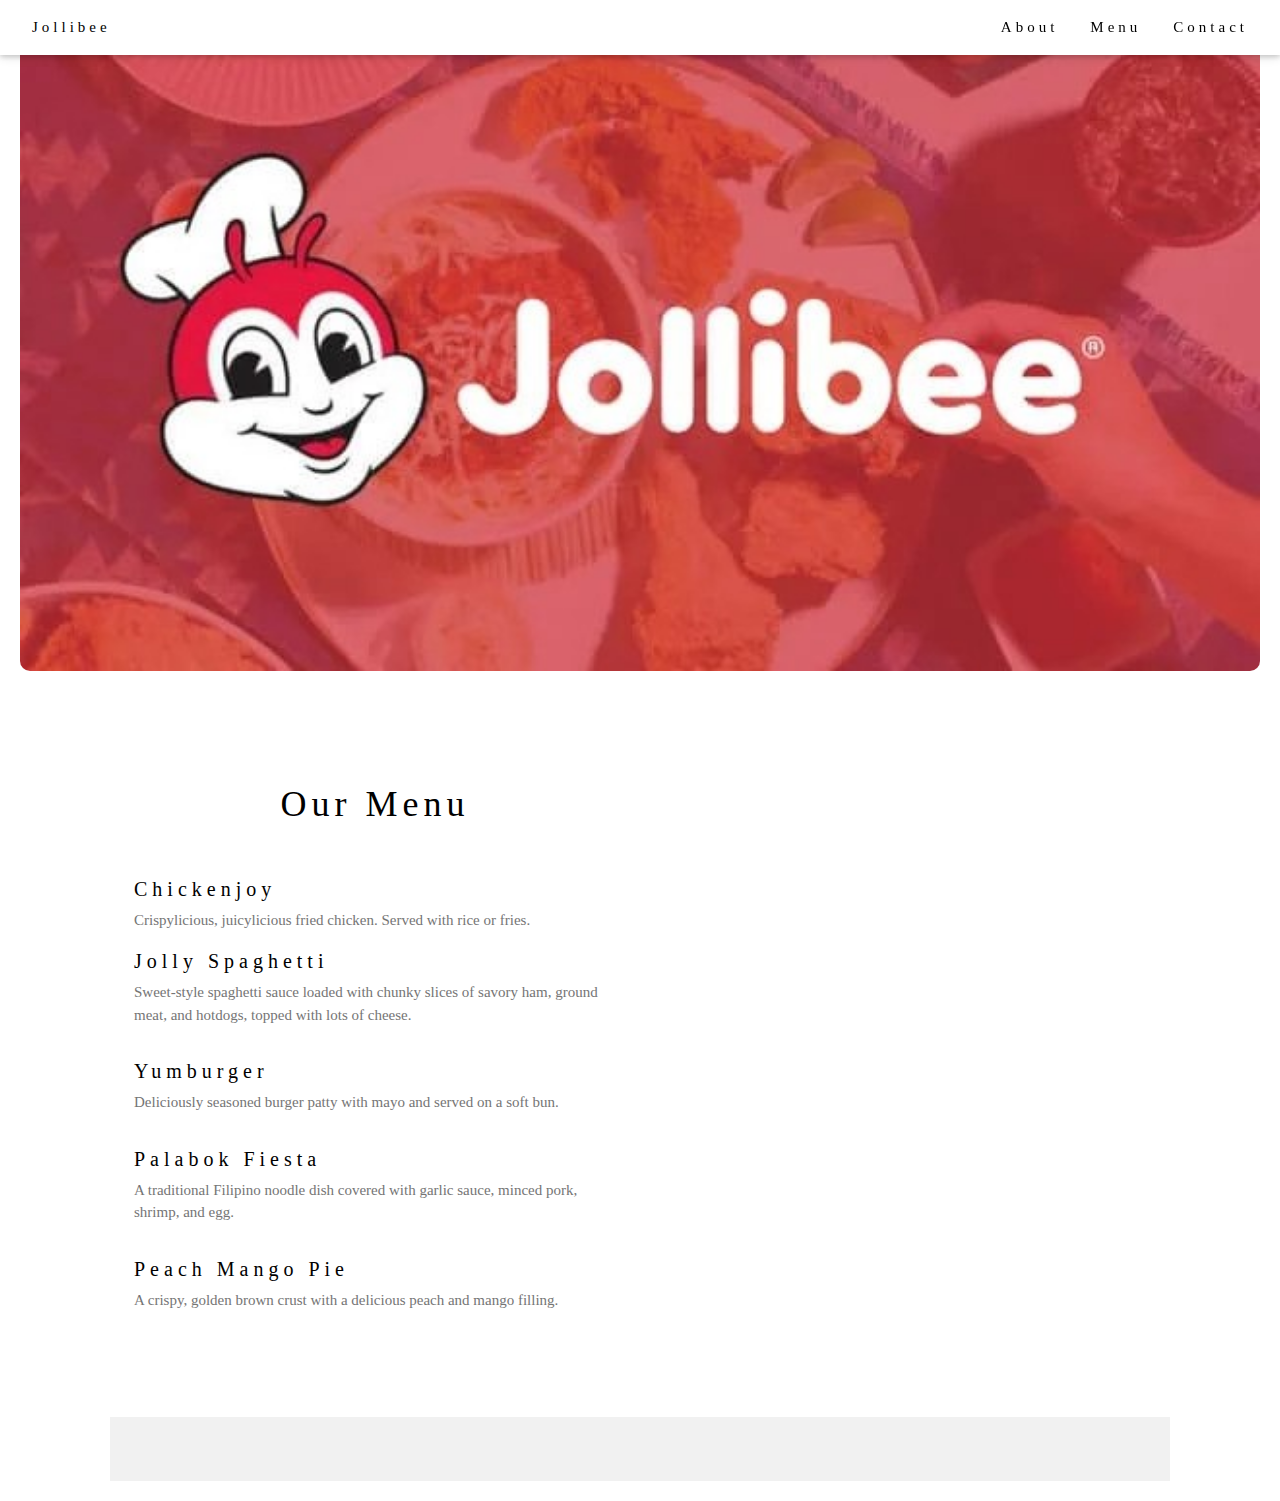
<file: index.html>
<!DOCTYPE html>
<html>

<head>
    <title>Jollibee Menu</title>
    <meta charset="UTF-8">
    <meta name="viewport" content="width=device-width, initial-scale=1">
    <link rel="stylesheet" href="https://www.w3schools.com/w3css/4/w3.css">
    <link rel="stylesheet" href="style.css">
    <style>
        .custom-menu-padding {
            margin-top: -50px; /* Adjust this value as needed */
        }
    </style>
</head>

<body>
    <div class="w3-top">
        <div class="w3-bar w3-white w3-padding w3-card" style="letter-spacing:4px;">
            <a href="#home" class="w3-bar-item w3-button">Jollibee</a>
            <div class="w3-right w3-hide-small">
                <a href="about.html" class="w3-bar-item w3-button">About</a>
                <a href="#menu" class="w3-bar-item w3-button">Menu</a>
                <a href="contact.html" class="w3-bar-item w3-button">Contact</a>
            </div>
        </div>
    </div>

    <header class="w3-display-container w3-content w3-wide" style="max-width:1600px;min-width:500px" id="home">
        <img class="w3-round w3-image" src="jollibee bg.jpg" alt="Menu Image" width="1600" height="800">
    </header>

    <div class="w3-content" style="max-width:1100px">

        <div class="w3-row w3-padding-64 custom-menu-padding" id="menu">
            <div class="w3-col l6 w3-padding-large">
                <h1 class="w3-center">Our Menu</h1><br>

                <div class="menu-item">
                    <div class="menu-item-text">
                        <h4>Chickenjoy</h4>
                        <p class="w3-text-grey">Crispylicious, juicylicious fried chicken. Served with rice or fries.
                        </p>
                    </div>

                    <div class="menu-item">
                        <h4>Jolly Spaghetti</h4>
                        <p class="w3-text-grey">Sweet-style spaghetti sauce loaded with chunky slices of savory ham,
                            ground
                            meat, and hotdogs, topped with lots of cheese.</p>
                    </div>

                    <div class="menu-item">
                        <h4>Yumburger</h4>
                        <p class="w3-text-grey">Deliciously seasoned burger patty with mayo and served on a soft bun.
                        </p>
                    </div>

                    <div class="menu-item">
                        <h4>Palabok Fiesta</h4>
                        <p class="w3-text-grey">A traditional Filipino noodle dish covered with garlic sauce, minced
                            pork,
                            shrimp, and egg.</p>
                    </div>

                    <div class="menu-item">
                        <h4>Peach Mango Pie</h4>
                        <p class="w3-text-grey">A crispy, golden brown crust with a delicious peach and mango filling.
                        </p>
                    </div>
                </div>

            </div>

        </div>

        <footer class="w3-center w3-light-grey w3-padding-32">
        </footer>

</body>

</html>
</file>
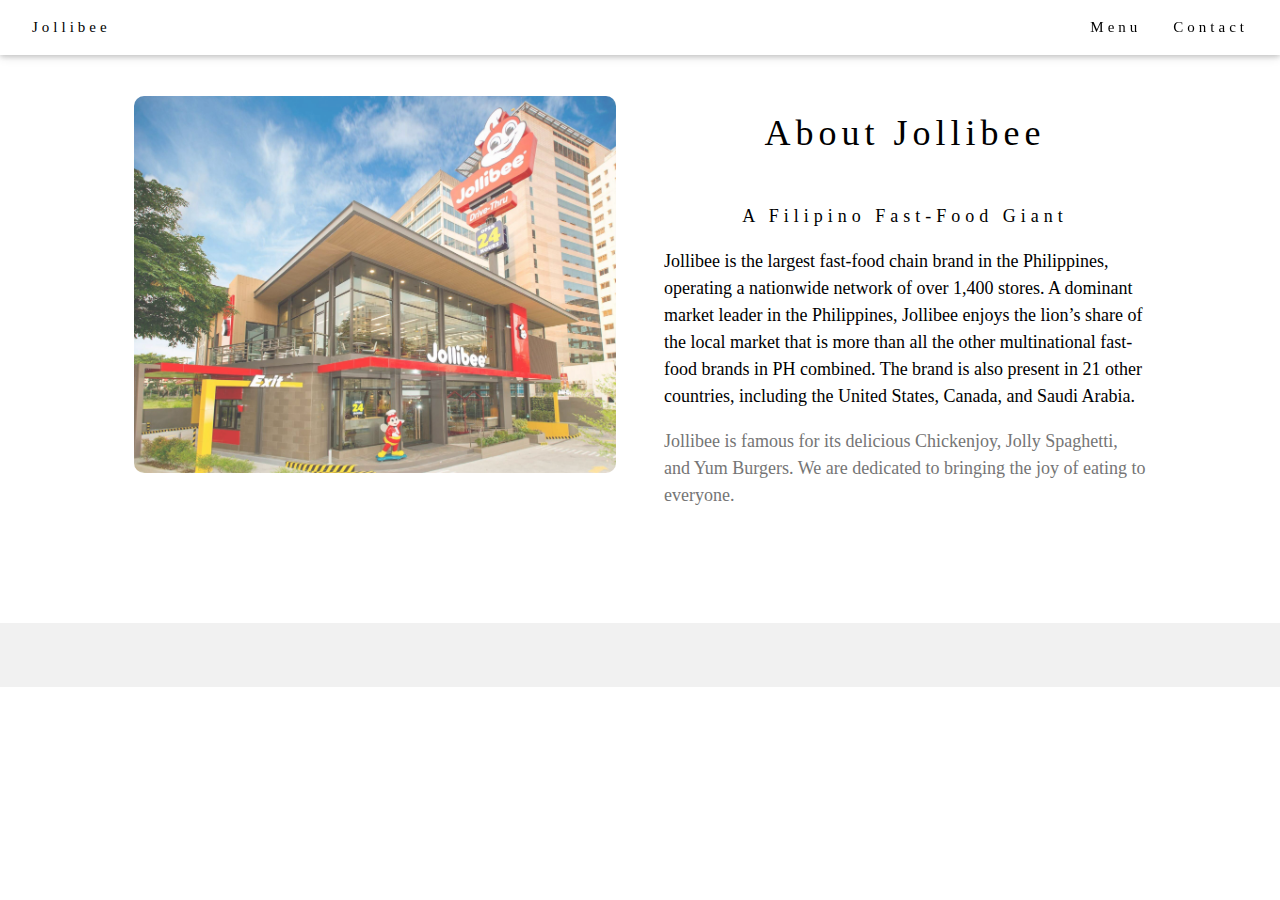
<file: about.html>
<!DOCTYPE html>
<html>

<head>
    <title>About Jollibee</title>
    <meta charset="UTF-8">
    <meta name="viewport" content="width=device-width, initial-scale=1">
    <link rel="stylesheet" href="https://www.w3schools.com/w3css/4/w3.css">
    <link rel="stylesheet" href="style.css">
</head>

<body>
    <div class="w3-top">
        <div class="w3-bar w3-white w3-padding w3-card" style="letter-spacing:4px;">
            <a href="index.html" class="w3-bar-item w3-button">Jollibee</a>
            <div class="w3-right w3-hide-small">
                <a href="index.html" class="w3-bar-item w3-button">Menu</a>
                <a href="contact.html" class="w3-bar-item w3-button">Contact</a>
            </div>
        </div>
    </div>

    <div class="w3-content" style="max-width:1100px">

        <div class="w3-row w3-padding-64" id="about">
            <div class="w3-col m6 w3-padding-large w3-hide-small">
                <img src="aboutpg.jpg" class="w3-round w3-image w3-opacity-min" alt="About Image"
                    style="width:100%; height:150%;">
            </div>

            <div class="w3-col m6 w3-padding-large">
                <h1 class="w3-center">About Jollibee</h1><br>
                <h5 class="w3-center">A Filipino Fast-Food Giant</h5>
                <p class="w3-large">Jollibee is the largest fast-food chain brand in the Philippines, operating a
                    nationwide network of over 1,400 stores. A dominant market leader in the Philippines, Jollibee
                    enjoys the lion’s share of the local market that is more than all the other multinational fast-food
                    brands in PH combined. The brand is also present in 21 other countries, including the United States,
                    Canada, and Saudi Arabia.</p>
                <p class="w3-large w3-text-grey w3-hide-medium">Jollibee is famous for its delicious Chickenjoy, Jolly
                    Spaghetti, and Yum Burgers. We are dedicated to bringing the joy of eating to everyone.</p>
            </div>
        </div>

    </div>

    <footer class="w3-center w3-light-grey w3-padding-32">
    </footer>

</body>

</html>
</file>
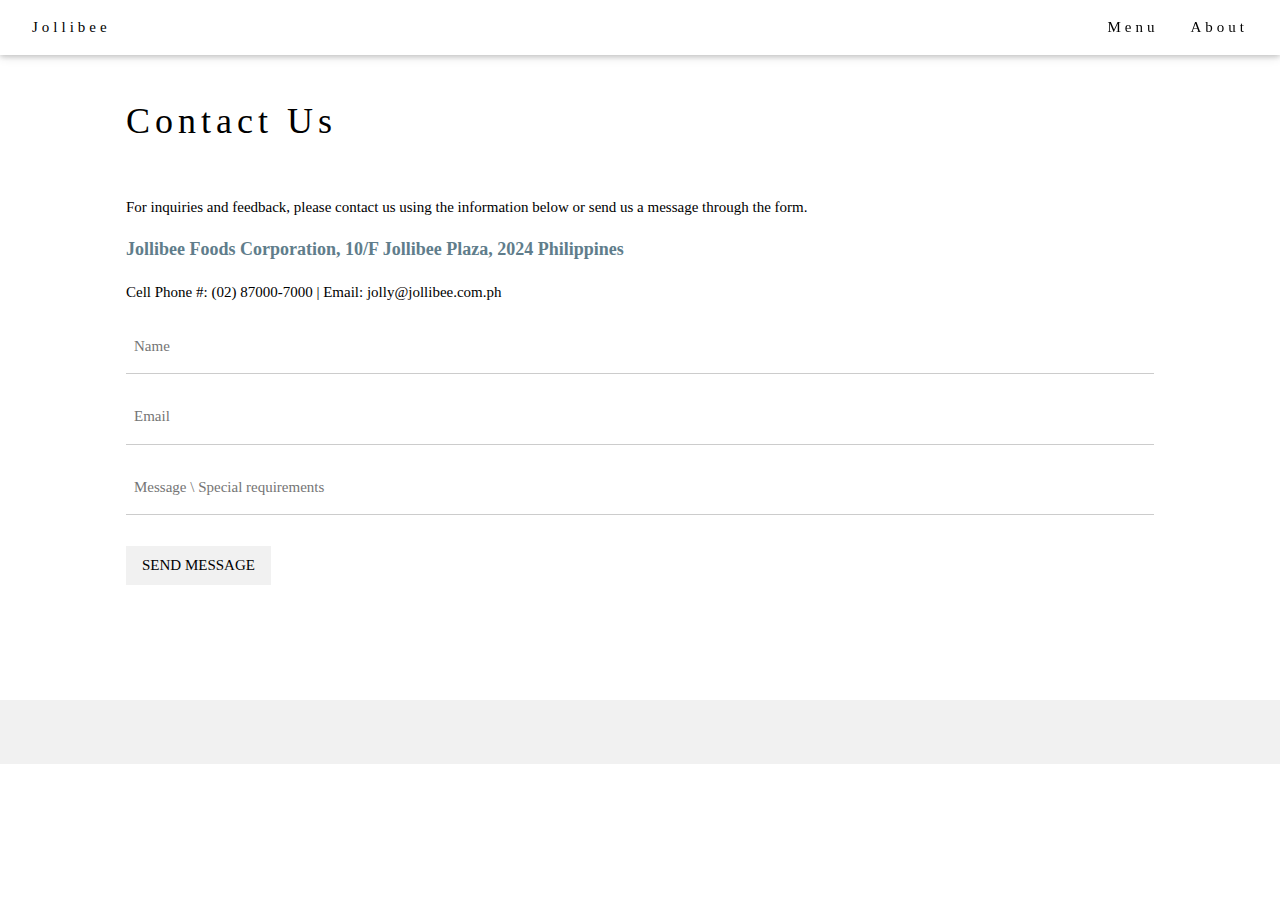
<file: contact.html>
<!DOCTYPE html>
<html>

<head>
    <title>Contact Jollibee</title>
    <meta charset="UTF-8">
    <meta name="viewport" content="width=device-width, initial-scale=1">
    <link rel="stylesheet" href="https://www.w3schools.com/w3css/4/w3.css">
    <link rel="stylesheet" href="style.css">
</head>

<body>

    <div class="w3-top">
        <div class="w3-bar w3-white w3-padding w3-card" style="letter-spacing:4px;">
            <a href="index.html" class="w3-bar-item w3-button">Jollibee</a>
            <div class="w3-right w3-hide-small">
                <a href="index.html" class="w3-bar-item w3-button">Menu</a>
                <a href="about.html" class="w3-bar-item w3-button">About</a>
            </div>
        </div>
    </div>
    <div class="w3-content" style="max-width:1100px">
        <div class="w3-container w3-padding-64" id="contact">
            <h1>Contact Us</h1><br>
            <p>For inquiries and feedback, please contact us using the information below or send us a message through the form.</p>
            <p class="w3-text-blue-grey w3-large"><b>Jollibee Foods Corporation, 10/F Jollibee Plaza, 2024 Philippines</b></p>
            <p>Cell Phone #: (02) 87000-7000 | Email: jolly@jollibee.com.ph</p>
            <form action="/action_page.php" target="_blank">
                <p><input class="w3-input w3-padding-16" type="text" placeholder="Name" required name="Name"></p>
                <p><input class="w3-input w3-padding-16" type="email" placeholder="Email" required name="Email"></p>
                <p><input class="w3-input w3-padding-16" type="text" placeholder="Message \ Special requirements" required name="Message"></p>
                <p><button class="w3-button w3-light-grey w3-section" type="submit">SEND MESSAGE</button></p>
            </form>
        </div>

    </div>

    <footer class="w3-center w3-light-grey w3-padding-32">
    </footer>

</body>

</html>
</file>
<file: style.css>
body {
    font-family: "Times New Roman", Georgia, Serif;
    background-size: cover;
    background-position: center;
    background-attachment: fixed;
}

h1, h2, h3, h4, h5, h6 {
    font-family: "Playfair Display";
    letter-spacing: 5px;
}

.menu-item {
    margin-bottom: 30px;
}

.menu-item h4 {
    margin-bottom: 5px;
}

.menu-item p {
    margin-top: 0;
}

.w3-content {
    background-color: rgba(255, 255, 255, 0.8);
    padding: 20px;
    border-radius: 10px;
}

img.w3-round {
    border-radius: 10px;
    margin-bottom: 30px;
}

.custom-menu-padding {
    margin-top: -50px;
}
</file>
